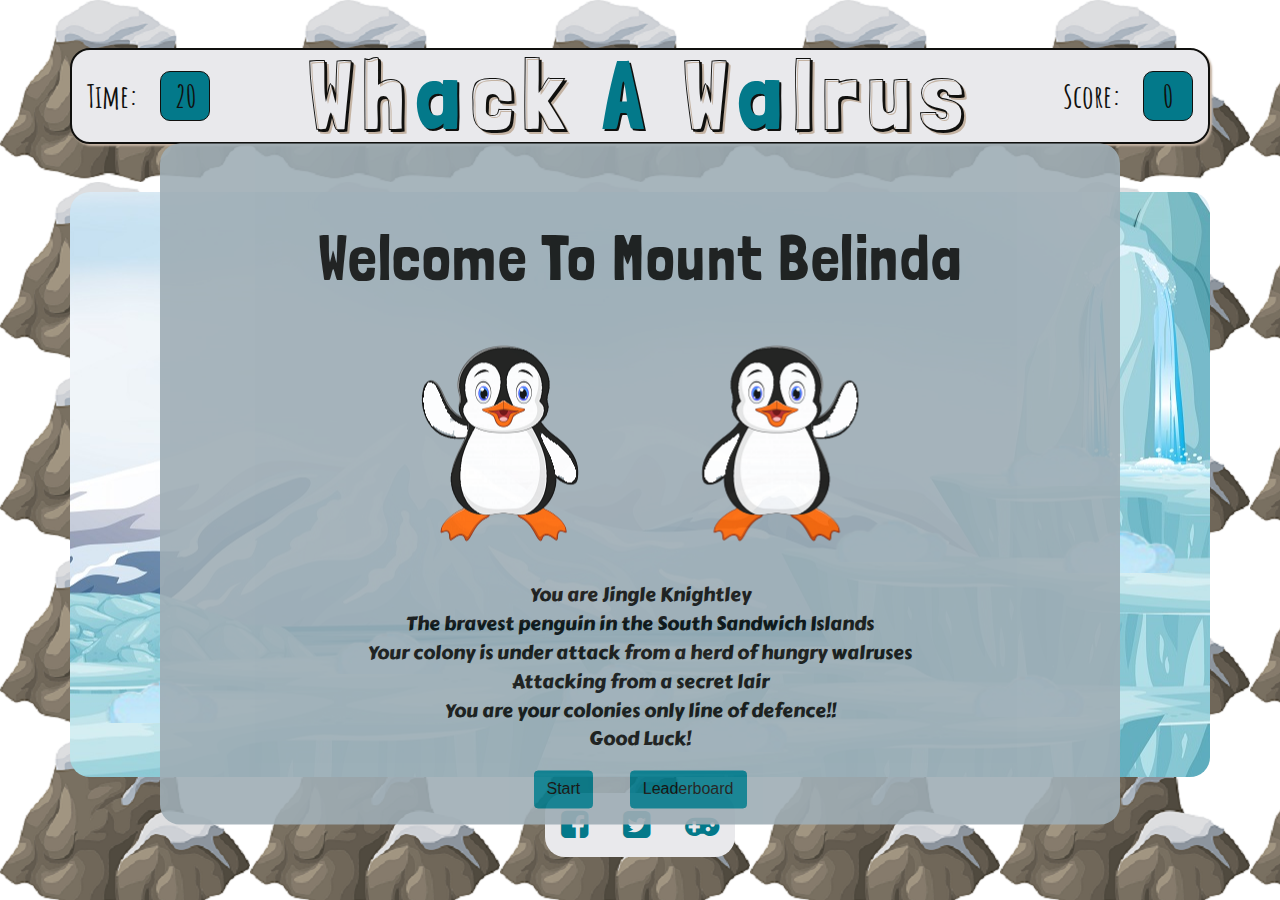
<file: index.html>
<!DOCTYPE html>
<html lang="en">
  <head>
    <meta charset="UTF-8" />
    <meta
      name="viewport"
      content="width=device-width, initial-scale=1, maximum-scale=1"
    />
    
    <link
      rel="apple-touch-icon"
      sizes="180x180"
      href="assets/images/favicon/apple-touch-icon.png"
    />
    <link
      rel="icon"
      type="image/png"
      sizes="32x32"
      href="assets/images/favicon/favicon-32x32.png"
    />
    <link
      rel="icon"
      type="image/png"
      sizes="16x16"
      href="assets/images/favicon/favicon-16x16.png"
    />

    <link
      rel="stylesheet"
      href="https://stackpath.bootstrapcdn.com/bootstrap/4.5.2/css/bootstrap.min.css"
      integrity="sha384-JcKb8q3iqJ61gNV9KGb8thSsNjpSL0n8PARn9HuZOnIxN0hoP+VmmDGMN5t9UJ0Z"
      crossorigin="anonymous"
    />

    <link
      rel="stylesheet"
      href="https://stackpath.bootstrapcdn.com/font-awesome/4.7.0/css/font-awesome.min.css"
      integrity="sha384-wvfXpqpZZVQGK6TAh5PVlGOfQNHSoD2xbE+QkPxCAFlNEevoEH3Sl0sibVcOQVnN"
      crossorigin="anonymous"
    />

    <link rel="stylesheet" href="assets/css/style.css" type="text/css" />

    <title>Whack A Walrus</title>
  </head>

  <body>
    <!-- Highscore Card -->
    <section class="card-info highscore text-center game-on">
      <div>
        <p>
          Congragulations you defended the colony!!<span class="line-break"
            >See if you got a highscore</span
          >
        </p>
      </div>
      <form name="leader" method="POST">
        <label for="highscore-name"></label>
        <input
          type="text"
          name="name"
          id="highscore-name"
          class="highscore-input"
          placeholder="Name"
          required
        />
        <p id="warning"></p>
      </form>
      <div class="btn-container text-center">
        <button type="submit" id="save-score" class="btn btn-md btn-game">
          Submit
        </button>
        <button id="btn-play-again" class="btn btn-md btn-game">
          Play Again
        </button>
      </div>
    </section>

    <!-- Leaderboard Card -->
    <section class="card-info card-board game-on">
      <h2 class="header-info text-center">LeaderBoard</h2>
      <table class="table table-striped leaderboard text-center">
        <thead>
          <tr>
            <th scope="col">Ranking</th>
            <th scope="col">Name</th>
            <th scope="col">Score</th>
          </tr>
        </thead>
        <tbody>
          <tr>
            <th scope="row">
              <img src="assets/images/gold.png" alt="1" />
            </th>
            <td class="player-name"></td>
            <td class="player-score"></td>
          </tr>
          <tr>
            <th scope="row">
              <img src="assets/images/silver.png" alt="2" />
            </th>
            <td class="player-name"></td>
            <td class="player-score"></td>
          </tr>
          <tr>
            <th scope="row">
              <img src="assets/images/bronze.png" alt="3" />
            </th>
            <td class="player-name"></td>
            <td class="player-score"></td>
          </tr>
          <tr>
            <th scope="row">4</th>
            <td class="player-name"></td>
            <td class="player-score"></td>
          </tr>
          <tr>
            <th scope="row">5</th>
            <td class="player-name"></td>
            <td class="player-score"></td>
          </tr>
        </tbody>
      </table>
      <div class="btn-container text-center">
        <button id="btn-back" class="btn btn-md btn-game">
          Back
        </button>
      </div>
    </section>

    <!-- Welcome Card -->
    <section class="card-info card-start">
      <h2 class="header-info text-center">
        <span class="break">Welcome</span> <span class="break">To</span>
        <span class="break">Mount Belinda</span>
      </h2>

      <p class="story text-center">
        <img
          class="penguin penguin-left"
          src="assets/images/penguin-wave.png"
          alt="Penguin waving"
        />
        <img
          class="penguin penguin-right d-none d-md-inline-block"
          src="assets/images/penguin-wave.png"
          alt="Penguin waving"
        />
        <span class="line-break">You are Jingle Knightley</span>
        <span class="line-break"
          >The bravest penguin in the South Sandwich Islands</span
        >
        <span class="line-break"
          >Your colony is under attack from a herd of hungry walruses</span
        >
        <span class="line-break">Attacking from a secret lair</span>
        <span class="line-break"
          >You are your colonies only line of defence!!</span
        >
        <span class="line-break">Good Luck!</span>
      </p>

      <div class="btn-container text-center">
        <button id="btn-start" class="btn btn-md btn-game">
          Start
        </button>
        <button id="btn-leaderboard" class="btn btn-md btn-game">
          Leaderboard
        </button>
      </div>
    </section>

    <!-- Main Game Screen -->
    <header class="container-lg container-fluid header-container">
      <h1 class="header-main text-center">
        Wh<span class="blue">a</span>ck <span class="blue">A</span> W<span
          class="blue"
          >a</span
        >lrus
      </h1>

      <div class="row">
        <div class="col info-box time">
          Time:
          <div class="box text-center countdown">
            <span id="time-left">20</span>
          </div>
        </div>
        <div class="col-6 blank"></div>
        <div class="col info-box score">
          Score:
          <div class="box text-center scoreboard">0</div>
        </div>
      </div>
    </header>

    <section class="container-lg container-fluid game-container">
      <div class="row game-row">
        <div class="col"></div>
      </div>

      <div class="row game-row">
        <div class="hole hole-1">
          <div class="walrus"></div>
        </div>
        <div class="hole hole-2">
          <div class="walrus"></div>
        </div>

        <div class="hole hole-3">
          <div class="walrus"></div>
        </div>
        <div class="hole hole-4">
          <div class="walrus"></div>
        </div>
        <div class="hole hole-5">
          <div class="walrus"></div>
        </div>

        <div class="hole hole-6">
          <div class="walrus"></div>
        </div>
        <div class="hole hole-7">
          <div class="walrus"></div>
        </div>
        <div class="hole hole-8">
          <div class="walrus"></div>
        </div>
      </div>
    </section>

    <!-- Footer -->
    <footer>
      <a href="https://www.facebook.com/PenguPengu" target="_blank">
        <i class="fa fa-facebook-square fa-2x" aria-hidden="true"></i
      ></a>
      <a href="https://twitter.com/WorldPenguinDay" target="_blank">
        <i class="fa fa-twitter-square fa-2x" aria-hidden="true"></i
      ></a>
      <a
        href="https://chrome.google.com/webstore/detail/penguin-games/hpfoajbgmofeockljbjaemmofgdmjdmo?hl=en"
        target="_blank"
      >
        <i class="fa fa-gamepad fa-2x" aria-hidden="true"></i
      ></a>
    </footer>

    <audio src="assets/audio/Hit-6.wav" class="whack"></audio>

    <script
      src="https://code.jquery.com/jquery-3.5.1.slim.min.js"
      integrity="sha384-DfXdz2htPH0lsSSs5nCTpuj/zy4C+OGpamoFVy38MVBnE+IbbVYUew+OrCXaRkfj"
      crossorigin="anonymous"
    ></script>
    <script
      src="https://cdn.jsdelivr.net/npm/popper.js@1.16.1/dist/umd/popper.min.js"
      integrity="sha384-9/reFTGAW83EW2RDu2S0VKaIzap3H66lZH81PoYlFhbGU+6BZp6G7niu735Sk7lN"
      crossorigin="anonymous"
    ></script>
    <script
      src="https://stackpath.bootstrapcdn.com/bootstrap/4.5.2/js/bootstrap.min.js"
      integrity="sha384-B4gt1jrGC7Jh4AgTPSdUtOBvfO8shuf57BaghqFfPlYxofvL8/KUEfYiJOMMV+rV"
      crossorigin="anonymous"
    ></script>

    <script src="assets/js/main.js"></script>
  </body>
</html>
</file>
<file: assets/css/style.css>
@import url("https://fonts.googleapis.com/css2?family=Amatic+SC:wght@700&family=Carter+One&family=Londrina+Shadow&family=Londrina+Sketch&family=Londrina+Solid&display=swap");

*,
html {
  margin: 0;
  padding: 0;
  box-sizing: border-box;
}

*,
*:before,
*:after {
  box-sizing: inherit;
}

body {
  font-size: 16px;
  background: url(../images/snow-rocks.png);
}

.header-container {
  margin: 3em auto;
  height: 6em;
  background-color: #e9e9ec;
  border: 2px solid #10100e;
  border-radius: 20px;
  position: relative;
  box-shadow: 2px 2px 2px #c4b3a3;
}

.header-main {
  color: #10100e;
  position: absolute;
  font-family: "Londrina Shadow", cursive;
  font-size: 6em;
  letter-spacing: 0.1em;
  text-shadow: 2px 2px #c4b3a3;
  top: 50%;
  left: 50%;
  margin-right: -50%;
  transform: translate(-50%, -50%);
}

.header-info {
  color: #10100e;
  padding-top: 1.2em;
  font-family: "Londrina Solid", cursive;
  font-size: 4em;
  letter-spacing: 1.5px;
}

.game-container {
  height: 65vh;
  background: url(../images/iceberg.jpg) no-repeat right center;
  border-radius: 20px;
}

footer {
  background-color: #e9e9ec;
  display: table;
  max-height: 100px;
  margin: 1em auto;
  font-family: "Amatic SC", cursive;
  border-radius: 20px;
}

footer i {
  color: #03798a;
  margin: 0.5em;
  transition: 0.3s;
}

footer i:hover,
footer i:active {
  color: #03798a8c;
}

/* Start and Leaderboard cards */

.card-info {
  position: absolute;
  top: 50%;
  left: 50%;
  transform: translate(-50%, -45%);
  width: 75%;
  height: fit-content;
  background-color: #9eadb5;
  border-radius: 20px;
  z-index: 999;
  opacity: 0.9;
}

/* Applied when start game is activated */

.card-info.game-on {
  visibility: hidden;
  z-index: 0;
  opacity: 0;
}

.leaderboard {
  width: 80%;
  position: relative;
  font-family: "Amatic SC", cursive;
  font-size: 1.5em;
  letter-spacing: 1.5px;
  margin-top: 3em;
  margin-left: 7%;
  color: #10100e;
}

.leaderboard thead th {
  border-bottom: 2px solid #10100e;
}

.leaderboard th,
.leaderboard td {
  border-top: 1px solid #10100e;
  vertical-align: middle;
}

.highscore {
  width: 50%;
  font-family: "Amatic SC", cursive;
  font-size: 2rem;
  letter-spacing: 1.5px;
}

.highscore-input {
  width: 90%;
  padding: 2px;
  background-color: #e9e9ec;
  border-radius: 5px;
  opacity: 0.9;
}

/* Remove yellow outline on input box */
.highscore-input:hover,
.highscore-input:focus,
.highscore-input:active {
  outline: 1px solid #9eadb5;
}

/*-- Autofill box not following style rules, Solution by Fareed Alnamrouti, transition solution by Nathan White on Stack Overflow --*/
input:-webkit-autofill,
input:-webkit-autofill:hover,
input:-webkit-autofill:focus,
input:-webkit-autofill:active {
  -webkit-box-shadow: 0 0 0 30px #9eadb5 inset !important;
  box-shadow: 0 0 0 30px #9eadb5 inset !important;
}
input:-webkit-autofill {
  -webkit-text-fill-color: #9eadb5 !important;
  transition: all 0s 50000s;
}

/* Add when leaderboard is clicked and remove on back button click */

.card-board.scoreboard {
  visibility: visible;
  z-index: 999;
  opacity: 0.9;
}

.story {
  position: relative;
  font-family: "Carter One", cursive;
  font-size: 1.2em;
  margin: 0 auto;
  color: #10100e;
}

.line-break {
  display: block;
}

.btn-game {
  margin: 1em;
  color: #10100e;
  background-color: #03798a;
  border-color: #03798a;
  transition: 0.3s;
}

.btn-game:hover,
.btn-game:focus {
  color: #e9e9ec;
  background-color: #03798a8c;
  border-color: #03798a8c;
  box-shadow: none;
}

.penguin {
  margin: 1em;
  padding: 1em;
}

.penguin-left {
  top: 10%;
  left: 33%;
}

.penguin-right {
  top: 10%;
  right: 33%;
  transform: scaleX(-1);
}

/* Hole positions */

.game-row {
  padding-top: 4%;
  height: 25%;
  position: relative;
}

.hole {
  overflow: hidden;
}

/* pseudo-element styles from Wes Bos JavaScript 30 day Challenge to solve issue with walruses not popping up in right place*/
.hole:after {
  display: block;
  background: url(../images/snow.png) no-repeat center center;
  background-size: contain;
  content: "";
  width: 115px;
  height: 45px;
  position: absolute;
  z-index: 100;
}

/* Position snow pile and walrus above each other */

.hole-1:after {
  top: 70%;
  right: 8%;
}

.hole-1 .walrus {
  top: 100%;
  right: 9%;
}

.hole-2:after {
  top: 130%;
  right: 3%;
}

.hole-2 .walrus {
  top: 145%;
  right: 3.5%;
}

.hole-3:after {
  top: 122%;
  right: 23%;
}

.hole-3 .walrus {
  top: 135%;
  right: 24%;
}

.hole-4:after {
  top: 228%;
  right: 11%;
}

.hole-4 .walrus {
  top: 225%;
  right: 12%;
}

.hole-5:after {
  top: 199%;
  left: 23%;
}

.hole-5 .walrus {
  top: 220%;
  left: 24%;
}

.hole-6:after {
  top: 220%;
  left: 43%;
}

.hole-6 .walrus {
  top: 220%;
  left: 47%;
}

.hole-7:after {
  top: 252%;
  right: 37%;
}

.hole-7 .walrus {
  top: 250%;
  right: 34%;
}

.hole-8:after {
  top: 232%;
  left: 3%;
}

.hole-8 .walrus {
  top: 260%;
  left: 4%;
}

/* Walrus */

.walrus {
  background: url(../images/walrus.png) no-repeat bottom center;
  width: 100px;
  height: 70px;
  position: absolute;
  transition: all 20ms;
  transform: scale(0.95);
  visibility: hidden;
  opacity: 0;
  z-index: -1;
}

/* When class hole has the up class, apply this to walrus */

.hole.up .walrus {
  transform: scale(1);
  visibility: visible;
  opacity: 1;
  z-index: 100;
}

.hole-1.up .walrus {
  top: 50%;
}

.hole-2.up .walrus {
  top: 110%;
}

.hole-3.up .walrus {
  top: 102%;
}

.hole-4.up .walrus {
  top: 204%;
}

.hole-5.up .walrus {
  top: 178%;
}

.hole-6.up .walrus {
  top: 197%;
  left: 44%;
}

.hole-7.up .walrus {
  top: 229%;
  right: 38%;
}

.hole-8.up .walrus {
  top: 211%;
}

/* Time and Score */

.info-box {
  font-family: "Amatic SC", cursive;
  font-size: 2em;
  font-weight: 700;
  color: #10100e;
  display: table-cell;
  vertical-align: middle;
  position: absolute;
  top: 50%;
  transform: translate(0, -50%);
}

.box {
  width: 50px;
  margin-left: 0.5em;
  display: inline-block;
  background-color: #03798a;
  border: 1px solid #10100e;
  border-radius: 10px;
}

.score {
  text-align: end;
}

.blue {
  font-family: "Londrina Solid", cursive;
  text-shadow: 2px 2px #10100e;
  color: #03798a;
}

/* Media Queries */

@media only screen and (max-width: 1024px) {
  .header-main {
    font-size: 5em;
  }

  .game-container {
    height: 70vh;
    background: url(../images/house-lg.jpg) no-repeat center center;
  }

  .hole-1:after {
    right: 30%;
  }

  .hole-2:after {
    top: 145%;
  }

  .hole-3:after {
    top: 139%;
    right: 38%;
  }

  .hole-4:after {
    top: 200%;
    right: 9%;
  }

  .hole-5:after {
    top: 150%;
    left: 17%;
  }

  .hole-6:after {
    top: 237%;
    left: 12%;
  }

  .hole-7:after {
    top: 221%;
    right: 33%;
  }

  .hole-8:after {
    top: 93%;
    left: 12%;
  }

  .hole-1.up .walrus {
    top: 54%;
    right: 31%;
  }

  .hole-2.up .walrus {
    top: 129%;
    right: 4%;
  }

  .hole-3.up .walrus {
    top: 123%;
    right: 39%;
  }

  .hole-4.up .walrus {
    top: 184%;
    right: 10%;
  }

  .hole-5.up .walrus {
    top: 135%;
    left: 18%;
  }

  .hole-6.up .walrus {
    top: 221%;
    left: 13%;
  }

  .hole-7.up .walrus {
    top: 205%;
    right: 34%;
  }

  .hole-8.up .walrus {
    top: 78%;
    left: 13%;
  }
}

@media only screen and (max-width: 820px) {
  .header-main {
    font-size: 4em;
  }

  .game-container {
    height: 70vh;
    background: url(../images/house.jpg) no-repeat bottom center;
  }

  .walrus {
    background: url(../images/walrus.png) no-repeat bottom center;
  }
}

@media only screen and (max-width: 541px) {
  .header-container {
    margin: 1.5em 0;
  }

  .header-main {
    font-size: 2.5em;
    margin-right: 0;
  }

  .header-info {
    font-size: 2em;
    padding-top: 0;
  }

  .game-container {
    background: url(../images/house.jpg) no-repeat center center;
  }

  footer {
    margin: 0 auto;
  }

  .leaderboard {
    font-size: 1rem;
    width: 100px;
    letter-spacing: 1px;
    margin: 1em auto;
    margin-bottom: 0;
  }

  .highscore {
    font-size: 1.4rem;
    padding: 0.3rem;
  }

  .break {
    display: block;
  }

  .story {
    font-size: 1rem;
  }

  .btn-game {
    margin: 10px;
    padding: 10px;
  }
  .penguin {
    margin: 0;
    width: 60%;
    height: 60%;
  }

  /* Positions for holes and walruses */

  .hole:after {
    width: 95px;
    height: 45px;
  }
  .hole-1:after {
    top: 50%;
    right: 0;
  }

  .hole-2:after {
    top: 123%;
    right: 16%;
  }

  .hole-3:after {
    top: 60%;
    right: 34%;
  }

  .hole-4:after {
    top: 235%;
    right: 4%;
  }

  .hole-5:after {
    top: 50%;
    left: 0%;
  }

  .hole-6:after {
    top: 212%;
    left: 35%;
  }

  .hole-7:after {
    top: 185%;
    right: 66%;
  }

  .hole-8:after {
    top: 116%;
  }

  .walrus {
    background: url(../images/walrus-small.png) no-repeat bottom center;
  }

  .hole-1.up .walrus {
    top: 15%;
    right: 0%;
  }

  .hole-2.up .walrus {
    top: 88%;
    right: 16%;
  }

  .hole-3.up .walrus {
    top: 25%;
    right: 34%;
  }

  .hole-4.up .walrus {
    top: 200%;
    right: 4%;
  }

  .hole-5.up .walrus {
    top: 15%;
    left: 0%;
  }

  .hole-6.up .walrus {
    top: 178%;
    left: 34%;
  }

  .hole-7.up .walrus {
    top: 149%;
    right: 66%;
  }

  .hole-8.up .walrus {
    top: 79%;
    left: 11%;
  }

  .info-box {
    font-size: 1.5em;
  }

  .box {
    width: 25px;
    margin-left: 0.5em;
  }
}
</file>
